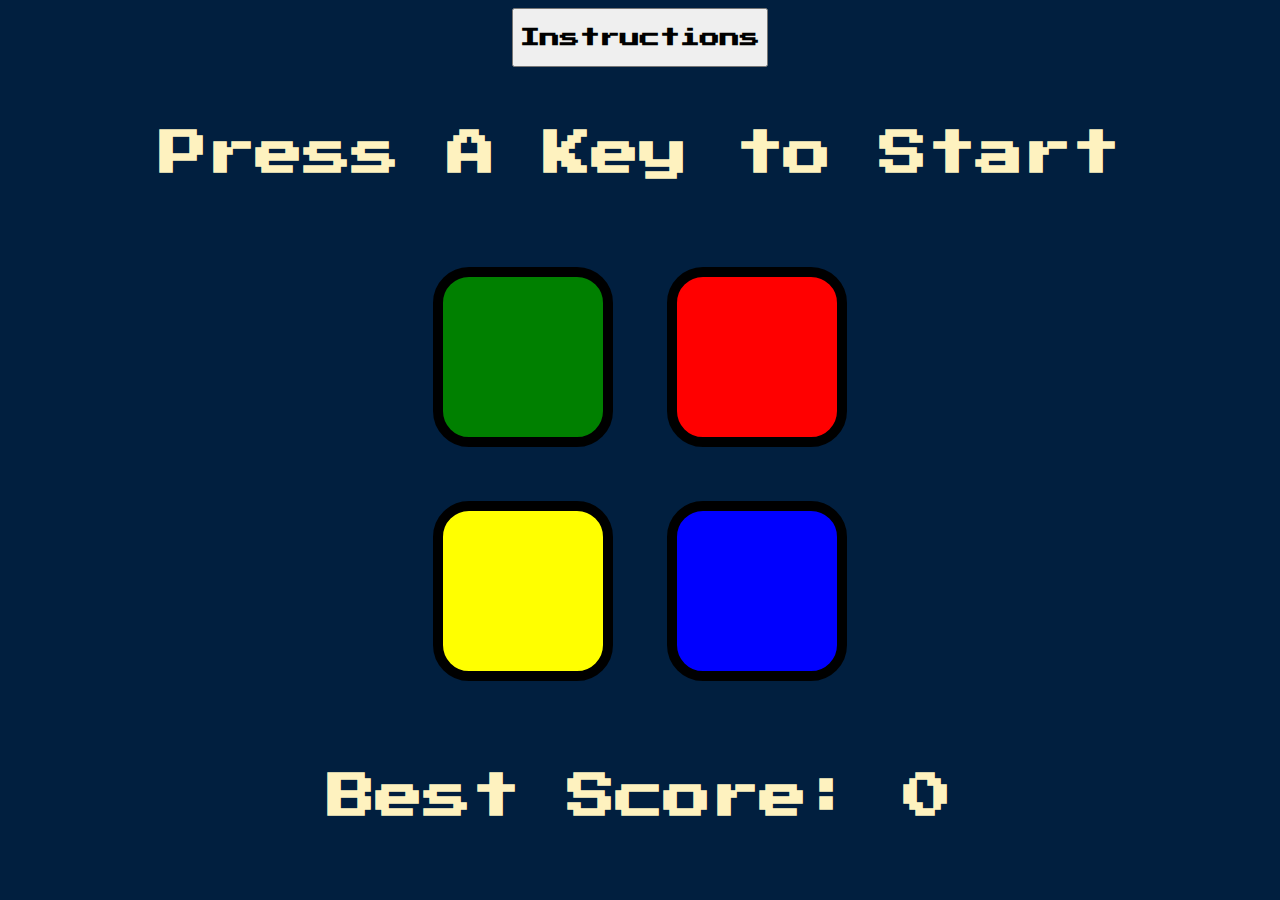
<file: Web_mem_game/index.html>
<!DOCTYPE html>
<html lang="en" dir="ltr">

<head>
  <meta charset="utf-8">
  <title>Simon</title>
  <link rel="stylesheet" href="styles.css">
  <link href="https://fonts.googleapis.com/css?family=Press+Start+2P" rel="stylesheet">
</head>

<body>
    <a href="instructions.html"><button type="button" class="btn-small"><h2 class="instructions">Instructions</h2></button></a>
  <h1 id="level-title">Press A Key to Start</h1>
  <div class="container">
    <div class="row">

      <div type="button" id="green" class="btn green">

      </div>

      <div type="button" id="red" class="btn red">

      </div>
    </div>

    <div class="row">

      <div type="button" id="yellow" class="btn yellow">

      </div>
      <div type="button" id="blue" class="btn blue">

      </div>

    </div>

  </div>
  <h1 class="highscore">Best Score: 0</h1>

  <script src="https://ajax.googleapis.com/ajax/libs/jquery/3.3.1/jquery.min.js"></script>
  <script src="game.js"></script>

</body>

</html>
</file>
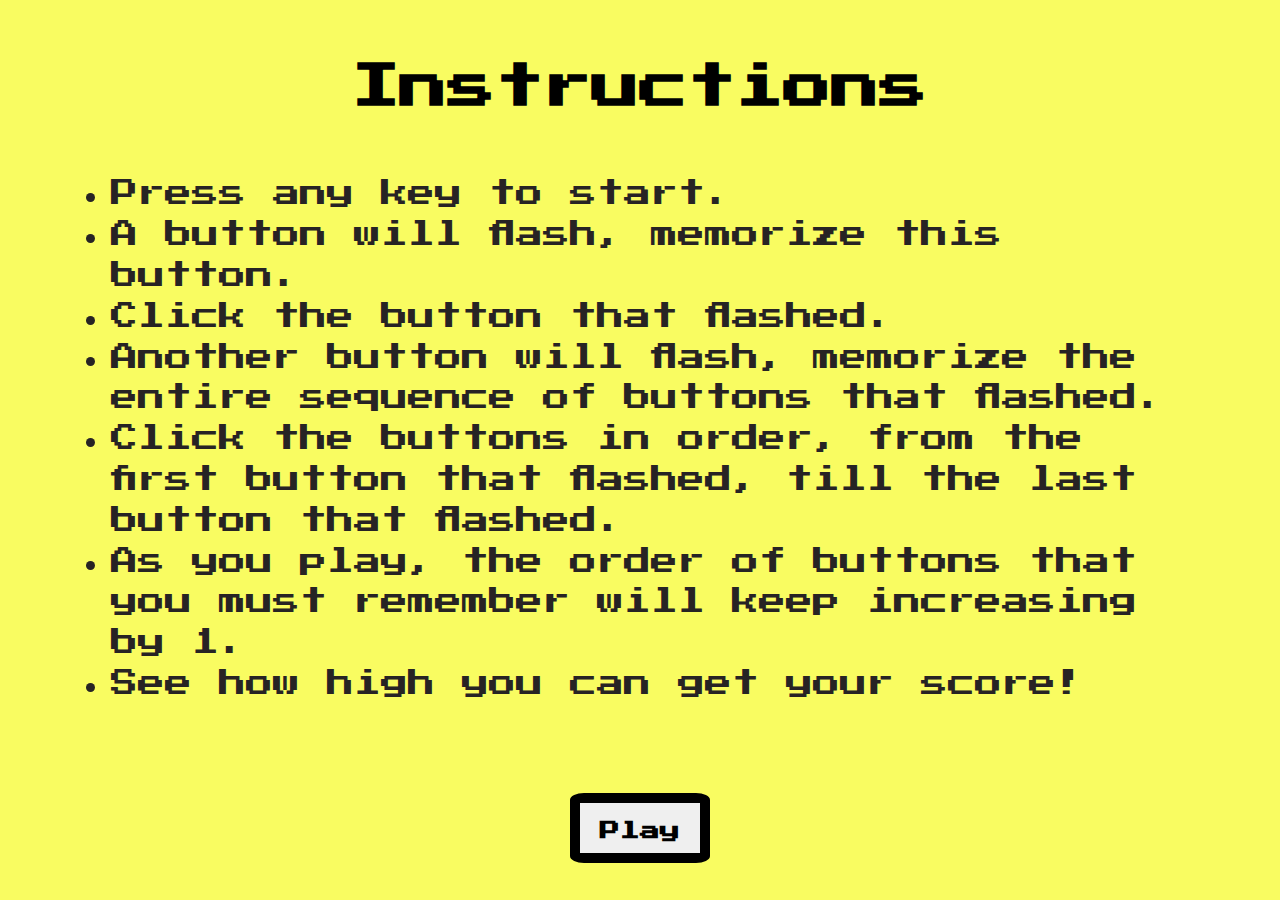
<file: Web_mem_game/instructions.html>
<!DOCTYPE html>
<html lang="en" dir="ltr">

<head>
  <meta charset="utf-8">
  <title>Simon Instructions</title>
  <link rel="stylesheet" href="styles.css">
  <link href="https://fonts.googleapis.com/css?family=Press+Start+2P" rel="stylesheet">
</head>

<body class="back">
  <h1 class="instructions">Instructions</h1>
  
  <ul class="instructions">
      <li>Press any key to start.</li>
      <li>A button will flash, memorize this button.</li>
      <li>Click the button that flashed.</li>
      <li>Another button will flash, memorize the entire sequence of buttons that flashed.</li>
      <li>Click the buttons in order, from the first button that flashed, till the last button that flashed.</li>
      <li>As you play, the order of buttons that you must remember will keep increasing by 1.</li>
      <li>See how high you can get your score!</li>
  </ul>

  <a href="index.html"><button type="button" class="btn-small1"><h2 class="instructions">Play</h2></button></a>

</body>

</html>
</file>
<file: Web_mem_game/styles.css>
body {
  text-align: center;
  background-color: #011F3F;
}
.back{
  background-color: #F9FC61;
}
h1{
  font-size: 3rem;
  margin:  5%;

}

ul{
  text-align: left;
  color: #272324;
  font-size: 1.7rem;
  margin:  5%;
  line-height: 1.5;
}

#level-title {
  font-family: 'Press Start 2P', cursive;
  font-size: 3rem;
  margin:  5%;
  color: #FEF2BF;
}

.highscore{
  font-family: 'Press Start 2P', cursive;
  font-size: 3rem;
  margin:  5%;
  color: #FEF2BF;

}

.container {
  display: block;
  width: 50%;
  margin: auto;

}
.instructions {
  font-family: 'Press Start 2P', cursive;

}
.btn {
  margin: 25px;
  display: inline-block;
  height: 160px;
  width: 160px;
  border: 10px solid black;
  border-radius: 20%;
}
.btn-small1{
  margin: 25px;
  display: inline-block;
  height: 70px;
  width: 140px;
  border: 10px solid black;
  border-radius: 10%;
}

.game-over {
  background-color: red;
  opacity: 0.8;
}

.red {
  background-color: red;
}

.green {
  background-color: green;
}

.blue {
  background-color: blue;
}

.yellow {
  background-color: yellow;
}

.pressed {
  box-shadow: 0 0 20px white;
  background-color: grey;
}
</file>
